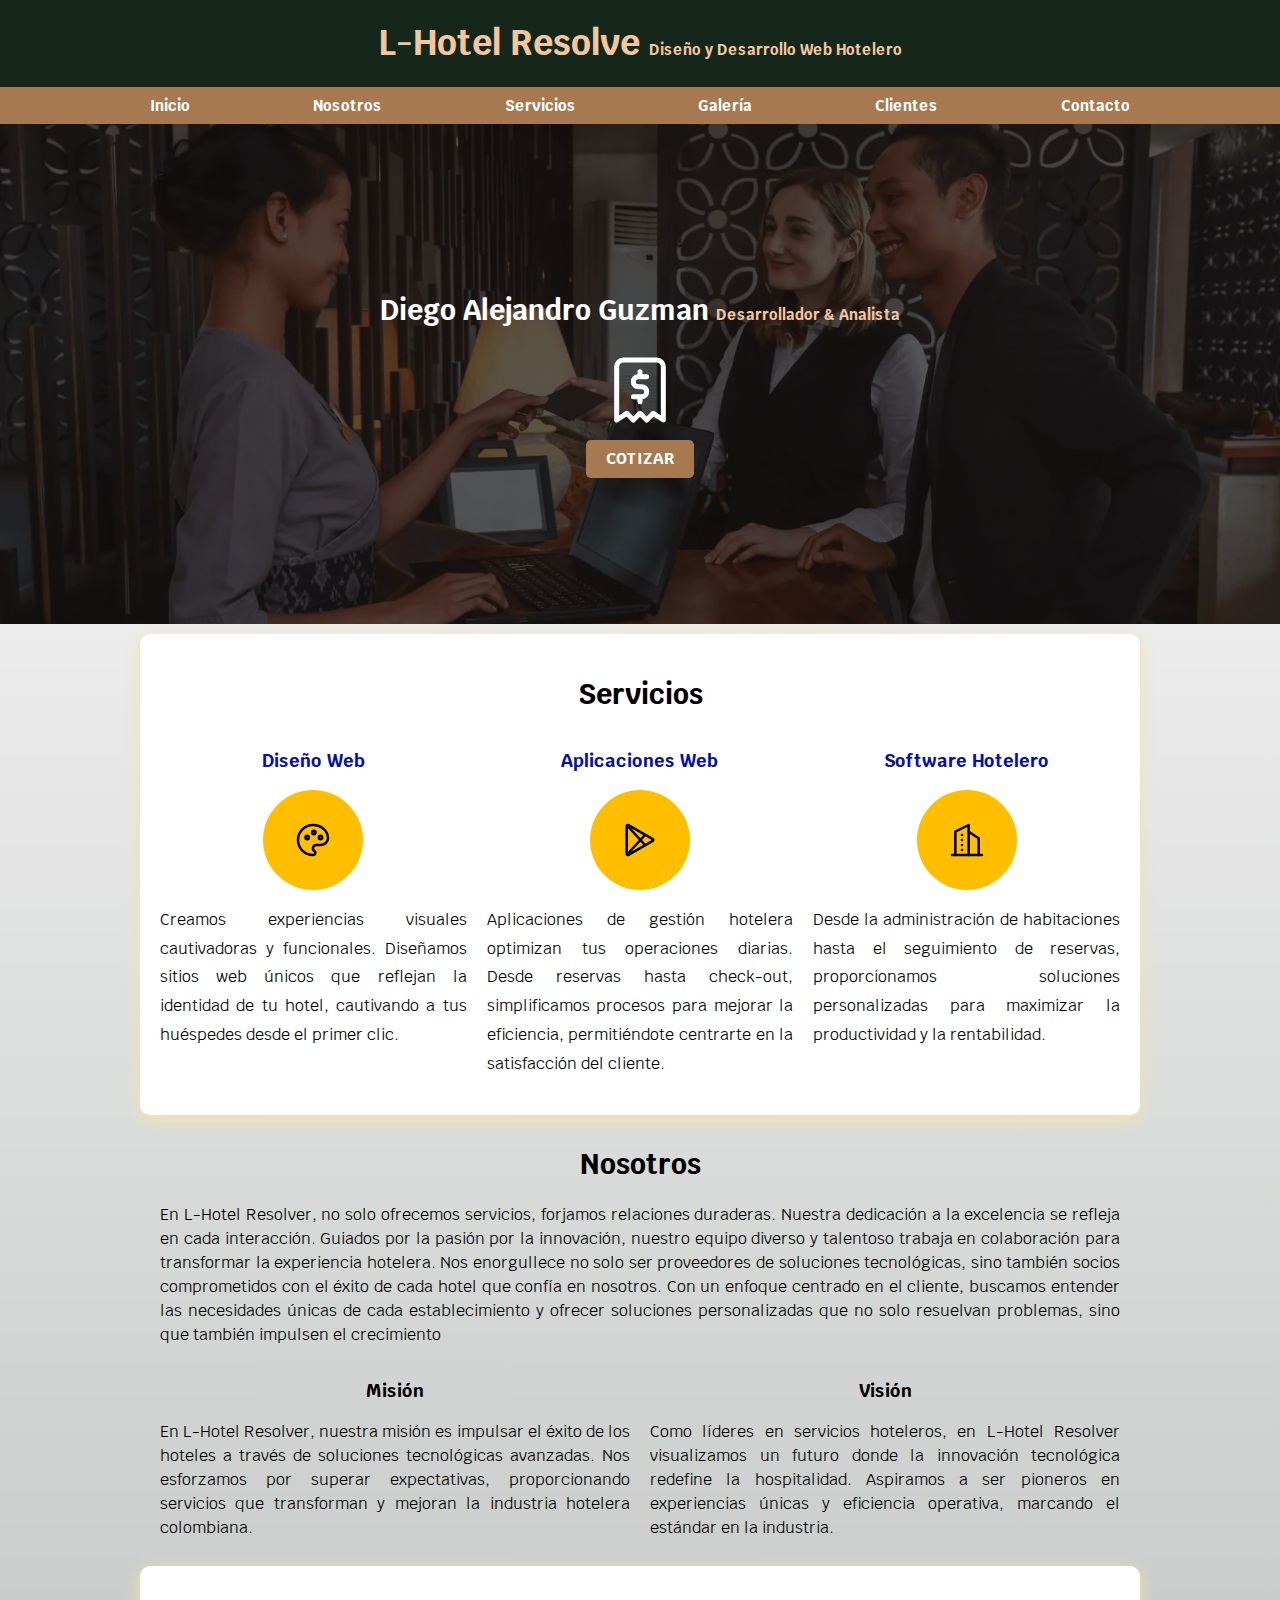
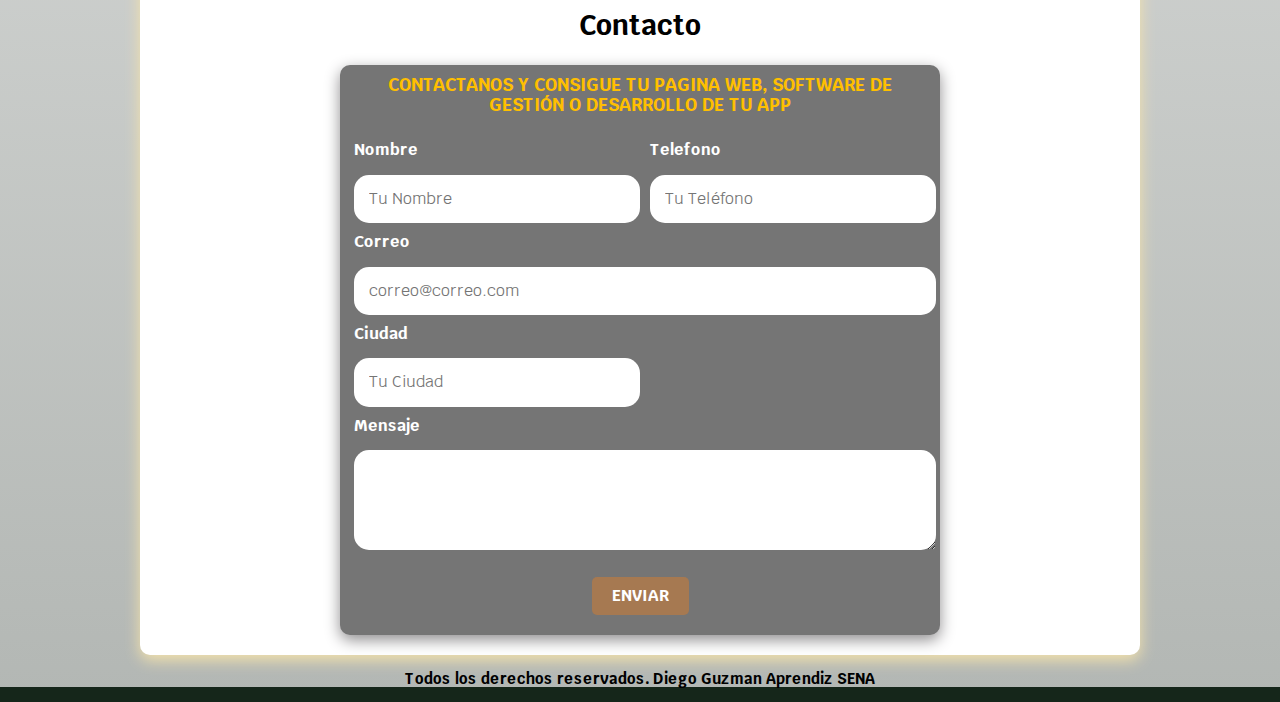
<file: index.html>
<!DOCTYPE html>
<html lang="en">
<head>
    <meta charset="UTF-8">
    <meta name="viewport" content="width=device-width, initial-scale=1.0">
    <title>Actividad Sena</title>
        <link rel="preload" href="css/normalize.css" as="style"> <!-- Para que cargue el Normalize  -->
    <link rel="stylesheet" href="css/normalize.css"> <!-- Normalize para que todos los navegadores lo tomen igual la pagina -->
    <link href="https://fonts.googleapis.com/css2?family=Krub:wght@400;700&display=swap" rel="stylesheet"> <!-- Fuente de Google -->
    <link rel="preload" href="css/style.css" as="style"> <!-- Para que cargue la hoja de estilos primero -->
    <link rel="stylesheet" href="css/style.css">
    <!-- <script src="https://maps.googleapis.com/maps/api/js?key=AIzaSyAO1ZKwTgauAP2IKIB8GHl_v7bh7_E2kks&callback=inicializarMapa" async defer></script>  -->

</head>
<body>
    <section class="fondoheader">

        <header>
            <h1 class="titulo"> L-Hotel Resolve 
                <span> Diseño y Desarrollo Web Hotelero</span> </h1>
                
            </header>
            
            <div class="fondoBarra"> <!-- Clase para editar la navegación -->
                <nav class="navegacion contenedor">
                    <a href="#">Inicio</a>
                    <a href="#nos">Nosotros</a>
                    <a href="#servi">Servicios</a>
                    <a href="galeria.html">Galería</a>
                    <a href="clientes.html">Clientes</a>
                    <a href="#contacto">Contacto</a>
                </nav>
            </div>
            
    </section>
    <section class="hero">
        <div class="contenido-hero">
            <h2 class="titulo"> Diego Alejandro Guzman <span>Desarrollador & Analista </span></h2>
            <svg xmlns="http://www.w3.org/2000/svg" class="icon icon-tabler icon-tabler-receipt-2" width="80" height="80" viewBox="0 0 24 24" stroke-width="1.5" stroke="#ffffff" fill="none" stroke-linecap="round" stroke-linejoin="round">
                <path stroke="none" d="M0 0h24v24H0z" fill="none"/>
                <path d="M5 21v-16a2 2 0 0 1 2 -2h10a2 2 0 0 1 2 2v16l-3 -2l-2 2l-2 -2l-2 2l-2 -2l-3 2" />
                <path d="M14 8h-2.5a1.5 1.5 0 0 0 0 3h1a1.5 1.5 0 0 1 0 3h-2.5m2 0v1.5m0 -9v1.5" />
                </svg>
            <a class="boton" href="#">Cotizar</a>
        </div>
    </section>

    <main class="contenedor sombra">

     <h2 id="servi">Servicios</h2>
     <div class="servicios">

         <section class="servicio">
            <h3>Diseño Web</h3>
            <div class="iconos">

                <svg xmlns="http://www.w3.org/2000/svg" class="icon icon-tabler icon-tabler-palette" width="40" height="40" viewBox="0 0 24 24" stroke-width="1.5" stroke="#000000" fill="none" stroke-linecap="round" stroke-linejoin="round">
                 <path stroke="none" d="M0 0h24v24H0z" fill="none"/>
                 <path d="M12 21a9 9 0 0 1 0 -18c4.97 0 9 3.582 9 8c0 1.06 -.474 2.078 -1.318 2.828c-.844 .75 -1.989 1.172 -3.182 1.172h-2.5a2 2 0 0 0 -1 3.75a1.3 1.3 0 0 1 -1 2.25" />
                 <path d="M8.5 10.5m-1 0a1 1 0 1 0 2 0a1 1 0 1 0 -2 0" />
                 <path d="M12.5 7.5m-1 0a1 1 0 1 0 2 0a1 1 0 1 0 -2 0" />
                 <path d="M16.5 10.5m-1 0a1 1 0 1 0 2 0a1 1 0 1 0 -2 0" />
               </svg>
            </div>
             <p>Creamos experiencias visuales cautivadoras y funcionales. Diseñamos sitios web únicos que reflejan la identidad de tu hotel, cautivando a tus huéspedes desde el primer clic.</p>

         </section>
         <section class="servicio">
             <h3>Aplicaciones Web</h3>
             <div class="iconos">
                 <svg xmlns="http://www.w3.org/2000/svg" class="icon icon-tabler icon-tabler-brand-google-play" width="40" height="40" viewBox="0 0 24 24" stroke-width="1.5" stroke="#000000" fill="none" stroke-linecap="round" stroke-linejoin="round">
                     <path stroke="none" d="M0 0h24v24H0z" fill="none"/>
                     <path d="M4 3.71v16.58a.7 .7 0 0 0 1.05 .606l14.622 -8.42a.55 .55 0 0 0 0 -.953l-14.622 -8.419a.7 .7 0 0 0 -1.05 .607z" />
                     <path d="M15 9l-10.5 11.5" />
                     <path d="M4.5 3.5l10.5 11.5" />
                   </svg>
             </div>
             <p> Aplicaciones de gestión hotelera optimizan tus operaciones diarias. Desde reservas hasta check-out, simplificamos procesos para mejorar la eficiencia, permitiéndote centrarte en la satisfacción del cliente.</p>

         </section>
         <section class="servicio">
             <h3>Software Hotelero</h3>
             <div class="iconos">
                 <svg xmlns="http://www.w3.org/2000/svg" class="icon icon-tabler icon-tabler-building-skyscraper" width="40" height="40" viewBox="0 0 24 24" stroke-width="1.5" stroke="#000000" fill="none" stroke-linecap="round" stroke-linejoin="round">
                     <path stroke="none" d="M0 0h24v24H0z" fill="none"/>
                     <path d="M3 21l18 0" />
                     <path d="M5 21v-14l8 -4v18" />
                     <path d="M19 21v-10l-6 -4" />
                     <path d="M9 9l0 .01" />
                     <path d="M9 12l0 .01" />
                     <path d="M9 15l0 .01" />
                     <path d="M9 18l0 .01" />
                   </svg>
             </div>
             <p>Desde la administración de habitaciones hasta el seguimiento de reservas, proporcionamos soluciones personalizadas para maximizar la productividad y la rentabilidad.</p>    
         </section>
     </div> <!-- Cierre de la clase servicios -->
     

    </main>

    <section class="contenedor nosotros">
        <h2 id="nos">Nosotros</h2>
        <p>En L-Hotel Resolver, no solo ofrecemos servicios, forjamos relaciones duraderas. Nuestra dedicación a la excelencia se refleja en cada interacción. Guiados por la pasión por la innovación, nuestro equipo diverso y talentoso trabaja en colaboración para transformar la experiencia hotelera. Nos enorgullece no solo ser proveedores de soluciones tecnológicas, sino también socios comprometidos con el éxito de cada hotel que confía en nosotros. Con un enfoque centrado en el cliente, buscamos entender las necesidades únicas de cada establecimiento y ofrecer soluciones personalizadas que no solo resuelvan problemas, sino que también impulsen el crecimiento</p>
        <div class="misionvisiongrande">

            <section class="misionvision">
                <h3>Misión</h3>
                <p>En L-Hotel Resolver, nuestra misión es impulsar el éxito de los hoteles a través de soluciones tecnológicas avanzadas. Nos esforzamos por superar expectativas, proporcionando servicios que transforman y mejoran la industria hotelera colombiana.</p>
    
            </section>
            
            <section class="misionvision">
                <h3>Visión</h3>
                <p>Como líderes en servicios hoteleros, en L-Hotel Resolver visualizamos un futuro donde la innovación tecnológica redefine la hospitalidad. Aspiramos a ser pioneros en experiencias únicas y eficiencia operativa, marcando el estándar en la industria.</p>
            </section>
        </section>
        </div>


    <section id="contacto">
        <div class="contenedor sombra">

            <H2>Contacto</H2>
            <div class="formulario">
                <form>
                    <fieldset>
                        <legend>Contactanos y consigue tu pagina web, software de gestión o desarrollo de tu app</legend>
                        <div class="contenedor-campos">
    
                            <div class="campo">
                                <label>Nombre</label>
                                <input class="input-text" type="text" placeholder="Tu Nombre">
                            </div>
            
                            <div class="campo">
                                <label>Telefono</label>
                                <input class="input-text" type="tel" placeholder="Tu Teléfono">
                            </div>
            
                            <div class="campo">
                                <label>Correo</label>
                                <input class="input-text" type="email" placeholder="correo@correo.com">
                            </div>
            
                            <div class="campo">
                                <label>Ciudad</label>
                                <input class="input-text" type="text" placeholder="Tu Ciudad">
                            </div>
            
                            <div class="campo">
                                <label>Mensaje</label>
                                <textarea class="input-text"></textarea>
                            </div>
            
                            
                        </div> <!--Este es contenido de los campos-->
                        <div class="alinear-centro flex"> <!--Boton enviar-->
                            <input class="boton w-sm-100" type="submit" value="Enviar">
                        </div>
                    </fieldset>
                </form>
            </div>
        </div>


    </section>

    <!-- MAPA DE GOOGLE USANDO API DE CONSOLE CLOUD DE GOOGLE

    <section>
        <div id="mapa" style="height: 400px;"></div>
    </section>

    <script>
        function inicializarMapa() {
          var ubicacion = { lat: -34.603722, lng: -58.381592 }; // Latitud y longitud de la ubicación deseada
          var mapa = new google.maps.Map(document.getElementById('mapa'), {
            zoom: 15, // Nivel de zoom
            center: ubicacion // Centro del mapa en la ubicación especificada
          });
      
          var marcador = new google.maps.Marker({
            position: ubicacion,
            map: mapa,
            title: 'Ubicación del Hotel' // Título del marcador (puedes cambiarlo)
          });
        }
    </script>
 -->     
    <footer class="footer">
        <p>Todos los derechos reservados. Diego Guzman Aprendiz SENA</p>
    </footer>
</body>
</html>
</file>
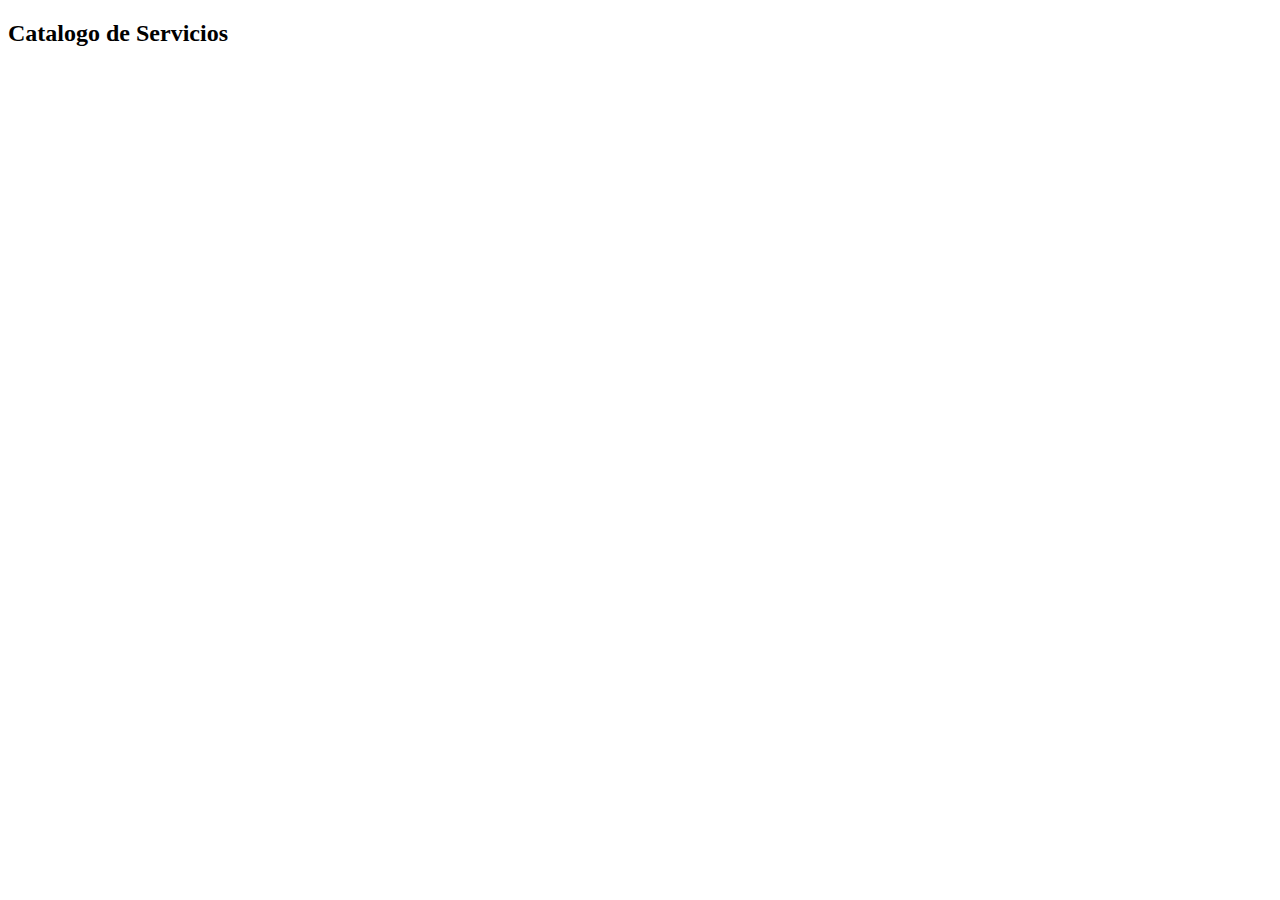
<file: servicios.html>
<!DOCTYPE html>
<html lang="en">
<head>
    <meta charset="UTF-8">
    <meta name="viewport" content="width=device-width, initial-scale=1.0">
    <title>Servicios</title>
</head>
<body>
    <h2> Catalogo de Servicios </h2>
</body>
</html>
</file>
<file: css/style.css>
/* Paleta de Colores para proyecto SENA */
:root {
    --blanco: #ffffff;
    --negro: #000000;
    --verde: #1ebe2b;
    --primario: #199db4;
    --secundario: #0611a3;
    --gris: #757575;
    --grisclaro: #d9dad9ce;
    --verdeoscuro: #15261A;
    --beigesecundario: #A67951;
    --cafetercierio: #735439;
    --palorosacuarto: #f2c6a0;
}



html{ /*Truco para HTML y Body con esos tamaños para volver 10px en 1 rem */
    font-size: 62.5%;
    box-sizing: border-box;
    background-color: var(--verdeoscuro);
}

*, *:before, *:after { /* aplicar un modelo de diseño de caja natural a todos los elementos, pero permitiendo que los componentes cambien */
    box-sizing: inherit;
  }

body {
    font-size: 16px;
    font-family: 'Krub', sans-serif;
    background-image: linear-gradient(to top, var(--grisclaro) 0%, var(--blanco) 100%); /* Para hacer un degradado en el cuerpo de la pagina */
}

.fondoheader { 
    background-color: var(--verdeoscuro);
}
/* Tamaños para los titulos */

h1 {
    font-size: 3.5rem;
}

h2 {
    font-size: 2.8rem;
}

h3 {
    font-size: 1.8rem;
}


/* Estilo de los fuentes*/

.titulo {
    color: var(--palorosacuarto);
}

.titulo span {
    font-size: 1.5rem;
}

h1,h2,h3 {
    text-align: center;
}

h2.titulo span {
    font-size: 1.5rem;
    color: var(--palorosacuarto);
}

/* Contenedir para centrar todo */
.contenedor {
    max-width: 100rem; /* Width es el ancho del navegador*/
    margin: 0 auto;
}

/* Barra de Navegación & También en este proyecto usaré las propiedades de Display Box para organizar el contenido) */
.fondoBarra {
    background-color: var(--beigesecundario)
}

.navegacion {
    display: flex;
    flex-direction: column;
}

@media (min-width: 768px) {  /* Las media queries son para adaptar las medidas a diferentes resoluciones pantalla */
    .navegacion {
        flex-direction: row;
        justify-content: space-between; /*Para que se vayan los enlaces de la navegación a las esquinas y tengan la misma distacia*/
     }
}

.navegacion a {
    display: block;
    text-align: center;
    color: var(--blanco);
    padding: 1rem;
    text-decoration: none;
    font-size: 1.5rem;
    font-weight: bold;
}

.navegacion a:hover {  /* Hover es para crear efecto sobre los enlaces de la navegación */
    background-color: var(--cafetercierio);
    color: var(--negro);
}

/* Contenido de imagen */

.hero {
    background-image: url(../imagenes/hero6.jpg);
    background-repeat: no-repeat;
    background-size: cover;
    height: 50rem;
    position: relative;
    margin-bottom: 1rem;
}

.contenido-hero { 
    position: absolute;
    background-color: rgba(20, 14, 14, 0.7);
    width: 100%;
    height: 100%;

    display: flex;
    flex-direction: column;
    align-items: center;
    justify-content: center;
}

.contenido-hero h2 {
    color: var(--blanco);
}

/* Boton */ 
.boton {
    background-color: var(--beigesecundario);
    color: var(--blanco);
    text-decoration: none;
    padding: 1rem 2rem;
    margin-top: 1rem;
    font-size: 1.6rem;
    text-transform: uppercase;
    font-weight: 700;
    border-radius: .5rem;
    text-align: center;
    width: 70%;
    border: none;

}

.boton:hover {
    cursor: pointer;
}

@media (min-width: 768px) { /* Para que el tamaño del boton en tablets y celulares queden con mayor tamño */
     .boton {
        width: auto;
     }
}
 /* Mis Servicios*/

.sombra {  /* Estilo del contenedor del sector servicios */
    -webkit-box-shadow: 0px 5px 15px 0px rgb(245, 227, 171);
    -moz-box-shadow: 0px 5px 15px 0px rgb(245, 227, 171);
    box-shadow: 0px 5px 15px 0px rgb(245, 227, 171);
    background-color: var(--blanco);
    padding: 2rem;
    border-radius: 1rem;
}

@media (min-width: 768px) { 
    .servicios {  /* Los Grids se usan para crear tablas en CSS de una forma que la pueda utlizar en 2 dimensiones*/
        display: grid;
        grid-template-columns: 1fr 1fr 1fr;
        column-gap: 2rem;
    }
}

.servicio {
    display: flex;
    flex-direction: column;
    align-items: center;
}

.servicio h3 {
    color: var(--secundario);
    font-weight: bold;
    font-size: 1.8rem;
}

.servicio p {
    line-height: 1.8;
    text-align: justify;
}

.servicio .iconos {
    height: 10rem;
    width: 10rem;
    background-color: #ffbf00;
    border-radius: 50%;
    display: flex;
    justify-content: center;
    align-items: center;
}

/* Nosotros */

.nosotros {
    padding: 1rem 2rem;
}

@media (min-width: 768px) { 
    .misionvisiongrande {
            display: grid;
            grid-template-columns: 1fr 1fr;
            column-gap: 2rem;
    }
         
}

.nosotros p {
    line-height: 1.5;
    text-align: justify;
}

/* Contactos */

.formulario {  /* Estilo del contenedor del sector servicios */
    -webkit-box-shadow: 0px 5px 15px 0px rgba(143,141,143,1);
    -moz-box-shadow: 0px 5px 15px 0px rgba(143,141,143,1);
    box-shadow: 0px 5px 15px 0px rgba(143,141,143,1);
    background-color: var(--gris);
    padding: 1rem 0;
    border-radius: 1rem;
    width: min(60rem, 100%); /* MIN Utliza es valor mas pequeño*/
    margin: 0 auto;
}

.formulario fieldset {
    border: none;
}

.formulario legend {
    text-align: center;
    font-size: 1.8rem;
    text-transform: uppercase;
    font-weight: 700;
    margin-top: 1.5rem;
    margin-bottom: 2rem;
    color: #ffbf00;
}


@media (min-width: 768px) {
    .contenedor-campos {
        display: grid;
        grid-template-columns: 50% 50%;
        grid-template-rows: auto auto auto 15rem;
        column-gap: 1rem;
    }
    .campo:nth-child(3) {
        grid-column: 1 / 3;
    }

    .campo:nth-child(4) {
        grid-column: 1 / 2;
    }

    .campo:nth-child(5) {
        grid-column: 1 / 3;
        
    }
}

.campo {
    margin-bottom: 1rem;
}

.campo label {
    color: var(--blanco);
    font-weight: bold;
    margin-bottom: 1.5rem;
    display: block;
}

.input-text { 
    width: 100%;
    border: none;
    padding: 1.5rem;
    border-radius: 1.5rem;
}

.campo textarea {
    height: 10rem;
}

/* Boton "Enviar" Utlidades */

.w-sm-100 {
    width: 100%;
}

@media (min-width: 768px) {
     .w-sm-100 {
        width: auto;
     }
}

.flex {
    display:flex;
}

.alinear-centro {
    justify-content: center;
}

/*Estilo del Footer*/

.footer {
    text-align: center;
    font-weight: 700;
    font-size: 1.5rem;
}
</file>
